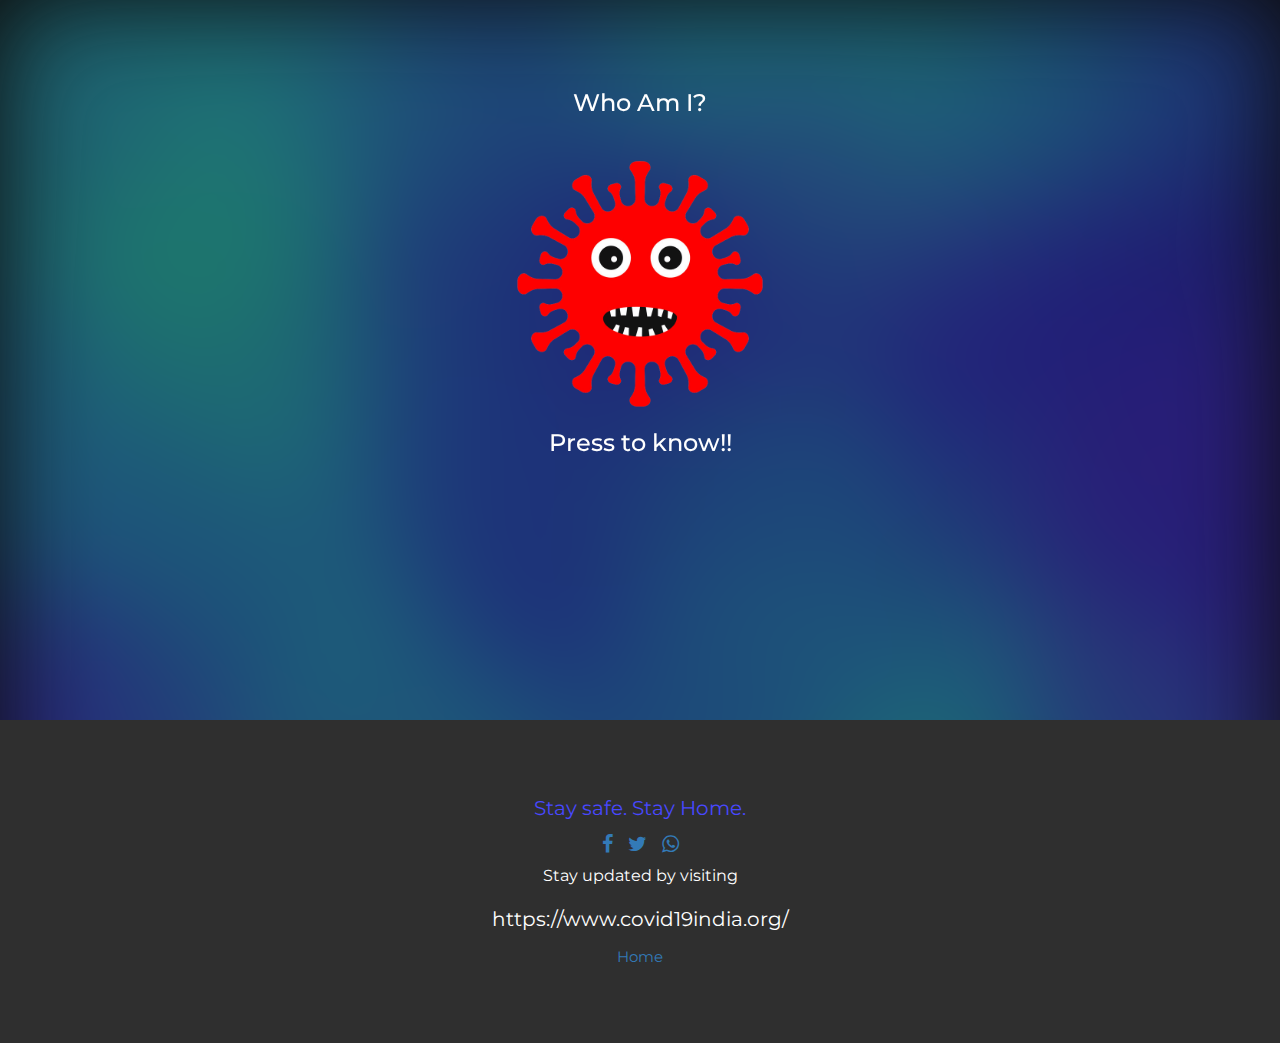
<file: boredapi/index1.html>
<!DOCTYPE html>
<html lang="en">

<head>
  <!-- Theme Made By www.w3schools.com - No Copyright -->
  <title>Corona Go!</title>
  <meta charset="utf-8">
  <meta name="viewport" content="width=device-width, initial-scale=1">
  <meta name="description" content="Go Corona! Stay safe. Stay Home. Check infographics and WHO guidelines">
  <meta name="keywords" content="corona, covid-19, gocorona, coronago, covid, curfew, lockdown, who, analytics">
  <link rel="stylesheet" href="https://maxcdn.bootstrapcdn.com/bootstrap/3.4.1/css/bootstrap.min.css">
  <link href="https://fonts.googleapis.com/css?family=Montserrat" rel="stylesheet">
  <script src="https://ajax.googleapis.com/ajax/libs/jquery/3.4.1/jquery.min.js"></script>
  <script src="https://maxcdn.bootstrapcdn.com/bootstrap/3.4.1/js/bootstrap.min.js"></script>
  <link rel="shortcut icon" type="image/png" href="covid.ico" />
  <link rel="stylesheet" href="https://cdnjs.cloudflare.com/ajax/libs/font-awesome/4.7.0/css/font-awesome.min.css">
  <link rel="stylesheet" type="text/css" href="css/demo3.css" />
  <style>
    body {
      font: 20px Montserrat, sans-serif;
      line-height: 1.8;
      color: #f5f6f7;
    }

    p {
      font-size: 16px;
    }

    .margin {
      margin-bottom: 45px;
    }

    .bg-1 {
      background-color: #1abc9c00;
      /* Green */
      color: #ffffff;
    }

    .bg-2 {
      background-color: #474e5d;
      /* Dark Blue */
      color: #ffffff;
    }

    .bg-3 {
      background-color: #ffffff;
      /* White */
      color: #555555;
    }

    .bg-4 {
      background-color: #2f2f2f;
      /* Black Gray */
      color: #fff;
    }

    .container-fluid {
      padding-top: 70px;
      padding-bottom: 70px;
    }

    .navbar {
      padding-top: 15px;
      padding-bottom: 15px;
      border: 0;
      border-radius: 0;
      margin-bottom: 0;
      font-size: 12px;
      letter-spacing: 5px;
    }

    .navbar-nav li a:hover {
      color: #1abc9c !important;
    }
  </style>
  <!-- Global site tag (gtag.js) - Google Analytics -->
<script async src="https://www.googletagmanager.com/gtag/js?id=UA-161734988-1"></script>
<script>
  window.dataLayer = window.dataLayer || [];
  function gtag(){dataLayer.push(arguments);}
  gtag('js', new Date());

  gtag('config', 'UA-161734988-1');
</script>

</head>

<body>

  <audio id="go_corona">
    <source src="go_corona.mp3" type="audio/ogg">
    Your browser does not support the audio element.
  </audio>

  <audio id="corona_go">
    <source src="corona_go.mp3" type="audio/mpeg">
    Your browser does not support the audio element.
  </audio>

  <!-- First Container -->
  <div class="content content--canvas">
  <div style="z-index: 100;position: absolute;left: 0;width: 100%;" class="container-fluid bg-1 text-center">
    <h3 class="margin">Who Am I?</h3>
    <div class="edit-button">
      <img onclick="playAudio();" src="covid.png" class="img-responsive img-circle" style="display:inline" width="250"
        height="250">
    </div>
    <div class="ok-button">
      <img onclick="playAudio();" src="covid1.png" class="img-responsive img-circle" style="display:inline" width="250"
        height="250">
    </div>
    <h3>Press to know!!</h3>
  </div>
</div>

  <!-- Footer -->
  <footer style="z-index: 100;position: absolute;left: 0;width: 100%;top:80%" class="container-fluid bg-4 text-center">
    <a style="color:rgb(72, 72, 255)" href="https://www.who.int/health-topics/coronavirus#tab=tab_1" target="_blank">Stay safe.
      Stay Home.</a><br>
    <a href="http://www.facebook.com/sharer.php?u=http://curfew.xyz" target="_blank"><span class="fa fa-facebook"></span>
    </a>
    <a style="margin-left:10px" href="https://twitter.com/share?url=http://curfew.xyz&amp;text=Corona%20Go%20&amp;hashtags=#corona #covid-19 #stayhome"
      target="_blank"><span class="fa fa-twitter"></span>
    </a>
    <a style="margin-left:10px" href="whatsapp://send?text=http://curfew.xyz Corona%20GO!"><span class="fa fa-whatsapp"></a>
    <p style="color:white">Stay updated by visiting</p><a style="color:white" target="_blank" href="https://www.covid19india.org/">https://www.covid19india.org/</a>
<br>
    <a style="font-size:15px" href="index.html">Home</a>
  </footer>

</body>

<script>

  var x = document.getElementById("go_corona");
  var y = document.getElementById("corona_go");

  $('.ok-button').hide();

  $('.edit-button,.ok-button').on('click', function () {

    $('.edit-button,.ok-button').toggle()
  });


  function playAudio() {

    var index = Math.random();
    console.log(index);
    if (index < 0.5) {
      x.play();
    } else {
      y.play();
    }
  } 
</script>

<script src="js/noise.min.js"></script>
		<script src="js/util.js"></script>
		<script src="js/shift.js"></script>

</html>
</file>
<file: boredapi/css/demo3.css>
html, body {
  background: hsla(0,0%,5%,1);
}
</file>
